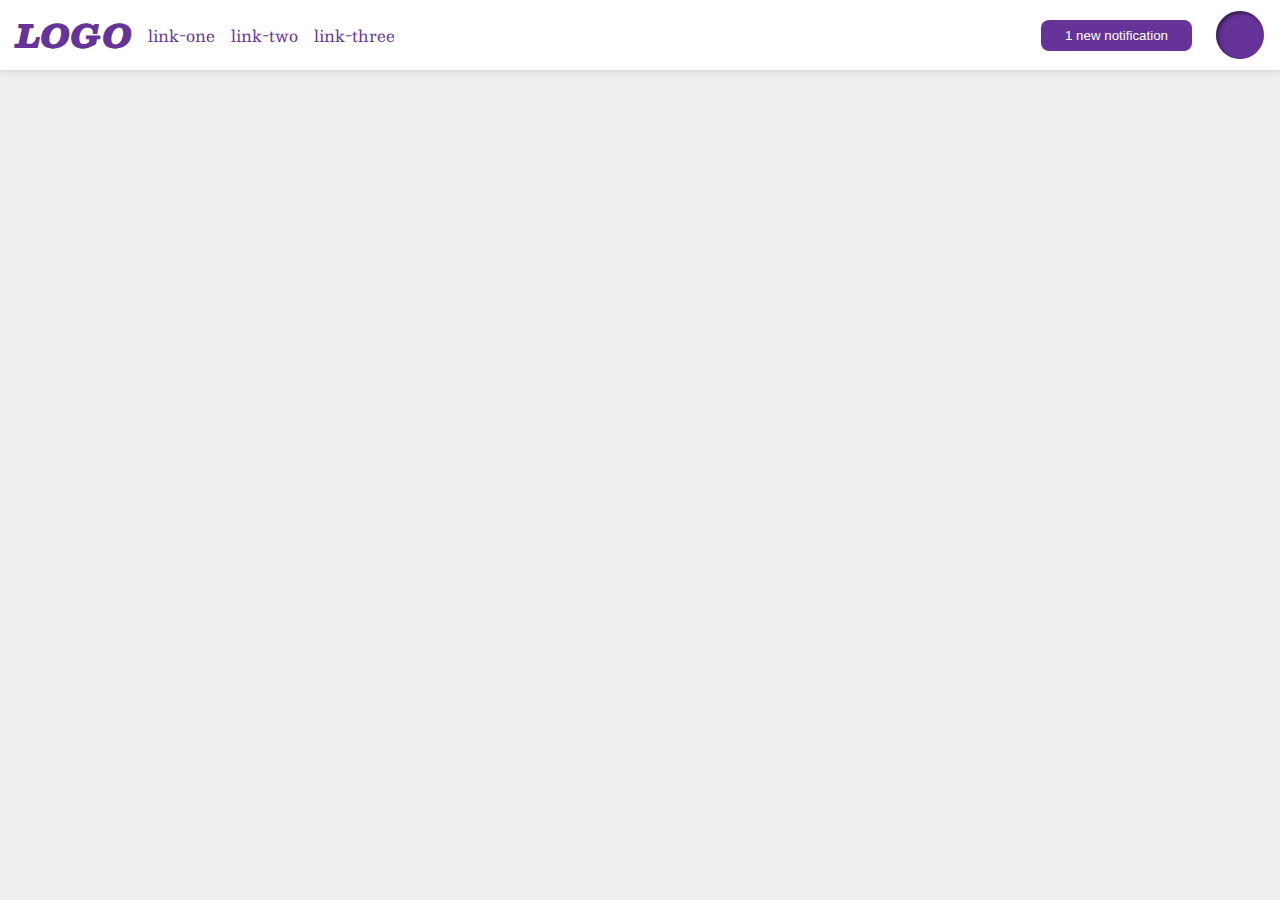
<file: foundations/flex/03-flex-header-2/index.html>
<!DOCTYPE html>
<html lang="en">
  <head>
    <meta charset="UTF-8">
    <meta http-equiv="X-UA-Compatible" content="IE=edge">
    <meta name="viewport" content="width=device-width, initial-scale=1.0">
    <title>Flex Header 2</title>
    <link rel="stylesheet" href="style.css">
  </head>
  <body>
    <div class="header">
      <div class="left">
        <div class="logo">
          LOGO
        </div>
        <ul class="links">
          <li><a href="https://google.com">link-one</a></li>
          <li><a href="https://google.com">link-two</a></li>
          <li><a href="https://google.com">link-three</a></li>
        </ul>
      </div>
      <div class="right">
        <button class="notifications">
          1 new notification
        </button>
        <div class="profile-image"></div>
      </div>
    </div>
  </body>
</html>
</file>
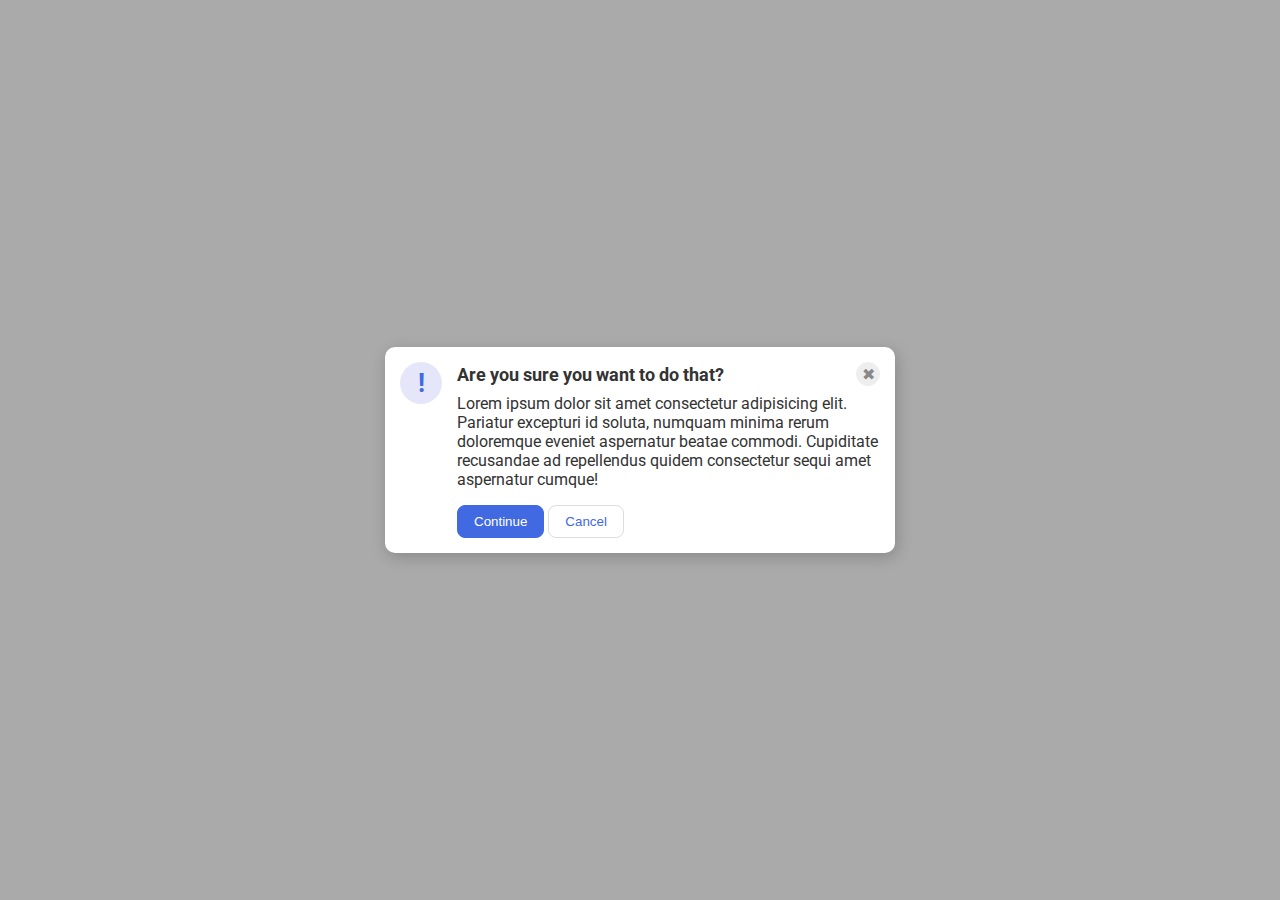
<file: foundations/flex/05-flex-modal/index.html>
<!DOCTYPE html>
<html lang="en">
  <head>
    <meta charset="UTF-8">
    <meta http-equiv="X-UA-Compatible" content="IE=edge">
    <meta name="viewport" content="width=device-width, initial-scale=1.0">
    <link rel="stylesheet" href="style.css">
    <title>Modal</title>
  </head>
  <body>
    <div class="modal">
      <div class="icon">!</div>
      <div class="container">
        <div class="header">Are you sure you want to do that?
          <button class="close-button">✖</button>
        </div>
        <div class="text">Lorem ipsum dolor sit amet consectetur adipisicing elit. Pariatur excepturi id soluta, numquam minima rerum doloremque eveniet aspernatur beatae commodi. Cupiditate recusandae ad repellendus quidem consectetur sequi amet aspernatur cumque!</div>
        <button class="continue">Continue</button>
        <button class="cancel">Cancel</button>
      </div>
    </div>
  </body>
</html>
</file>
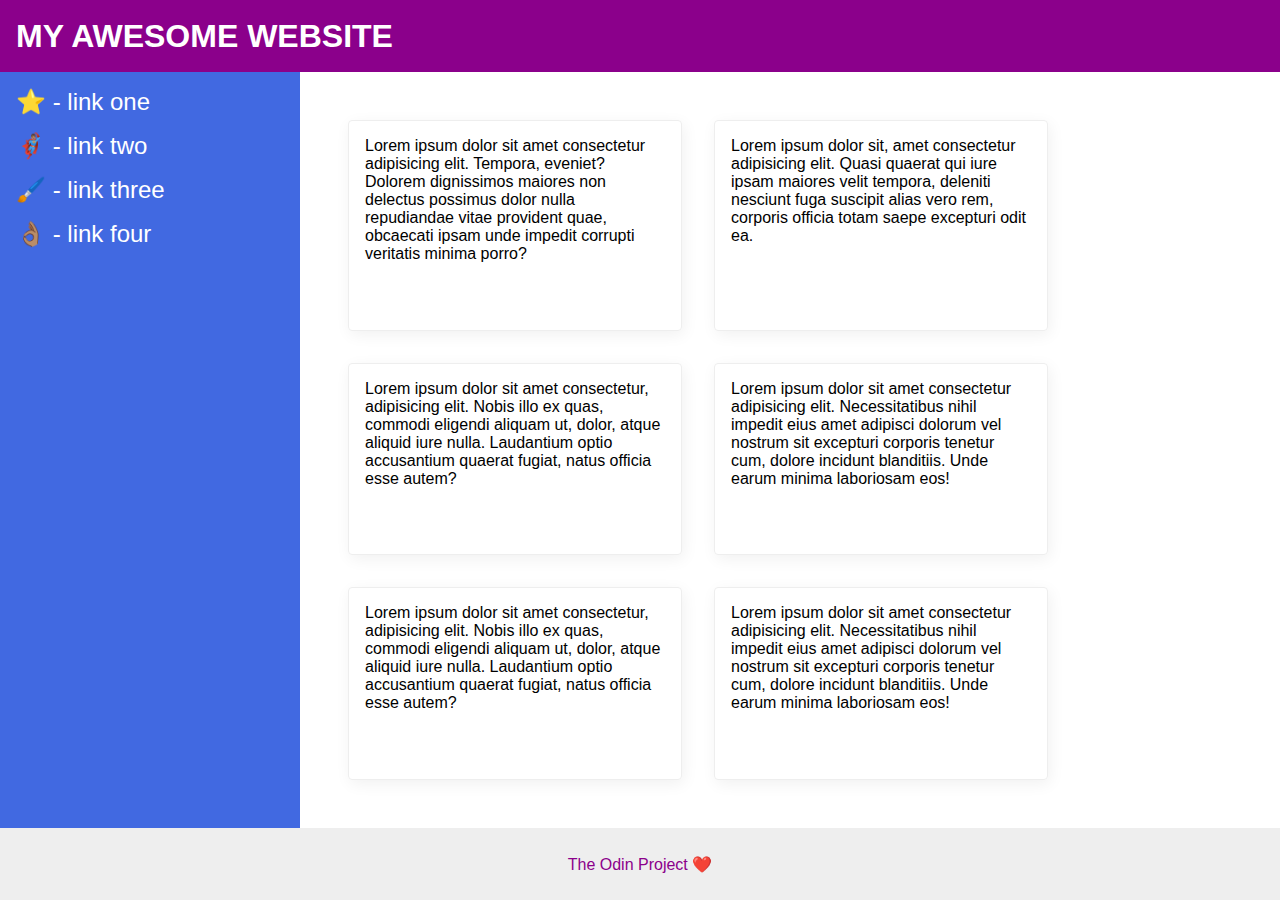
<file: foundations/flex/07-flex-layout-2/index.html>
<!DOCTYPE html>
<html lang="en">
  <head>
    <meta charset="UTF-8">
    <meta http-equiv="X-UA-Compatible" content="IE=edge">
    <meta name="viewport" content="width=device-width, initial-scale=1.0">
    <title>The Holy Grail</title>
    <link rel="stylesheet" href="style.css">
  </head>
  <body>
    <div class="header">
      MY AWESOME WEBSITE
    </div>
    <div class="body">
      <div class="sidebar">
        <ul>
          <li><a href="#">⭐ - link one</a></li>
          <li><a href="#">🦸🏽‍♂️ - link two</a></li>
          <li><a href="#">🖌️ - link three</a></li>
          <li><a href="#">👌🏽 - link four</a></li>
        </ul>
      </div>
      <div class="container">
        <div class="card">Lorem ipsum dolor sit amet consectetur adipisicing elit. Tempora, eveniet? Dolorem dignissimos maiores non delectus possimus dolor nulla repudiandae vitae provident quae, obcaecati ipsam unde impedit corrupti veritatis minima porro?</div>
        <div class="card">Lorem ipsum dolor sit, amet consectetur adipisicing elit. Quasi quaerat qui iure ipsam maiores velit tempora, deleniti nesciunt fuga suscipit alias vero rem, corporis officia totam saepe excepturi odit ea.</div>
        <div class="card">Lorem ipsum dolor sit amet consectetur, adipisicing elit. Nobis illo ex quas, commodi eligendi aliquam ut, dolor, atque aliquid iure nulla. Laudantium optio accusantium quaerat fugiat, natus officia esse autem?</div>
        <div class="card">Lorem ipsum dolor sit amet consectetur adipisicing elit. Necessitatibus nihil impedit eius amet adipisci dolorum vel nostrum sit excepturi corporis tenetur cum, dolore incidunt blanditiis. Unde earum minima laboriosam eos!</div>
        <div class="card">Lorem ipsum dolor sit amet consectetur, adipisicing elit. Nobis illo ex quas, commodi eligendi aliquam ut, dolor, atque aliquid iure nulla. Laudantium optio accusantium quaerat fugiat, natus officia esse autem?</div>
        <div class="card">Lorem ipsum dolor sit amet consectetur adipisicing elit. Necessitatibus nihil impedit eius amet adipisci dolorum vel nostrum sit excepturi corporis tenetur cum, dolore incidunt blanditiis. Unde earum minima laboriosam eos!</div>
      </div>
    </div>  
    <div class="footer">
      The Odin Project ❤️
    </div>
  </body>
</html>
</file>
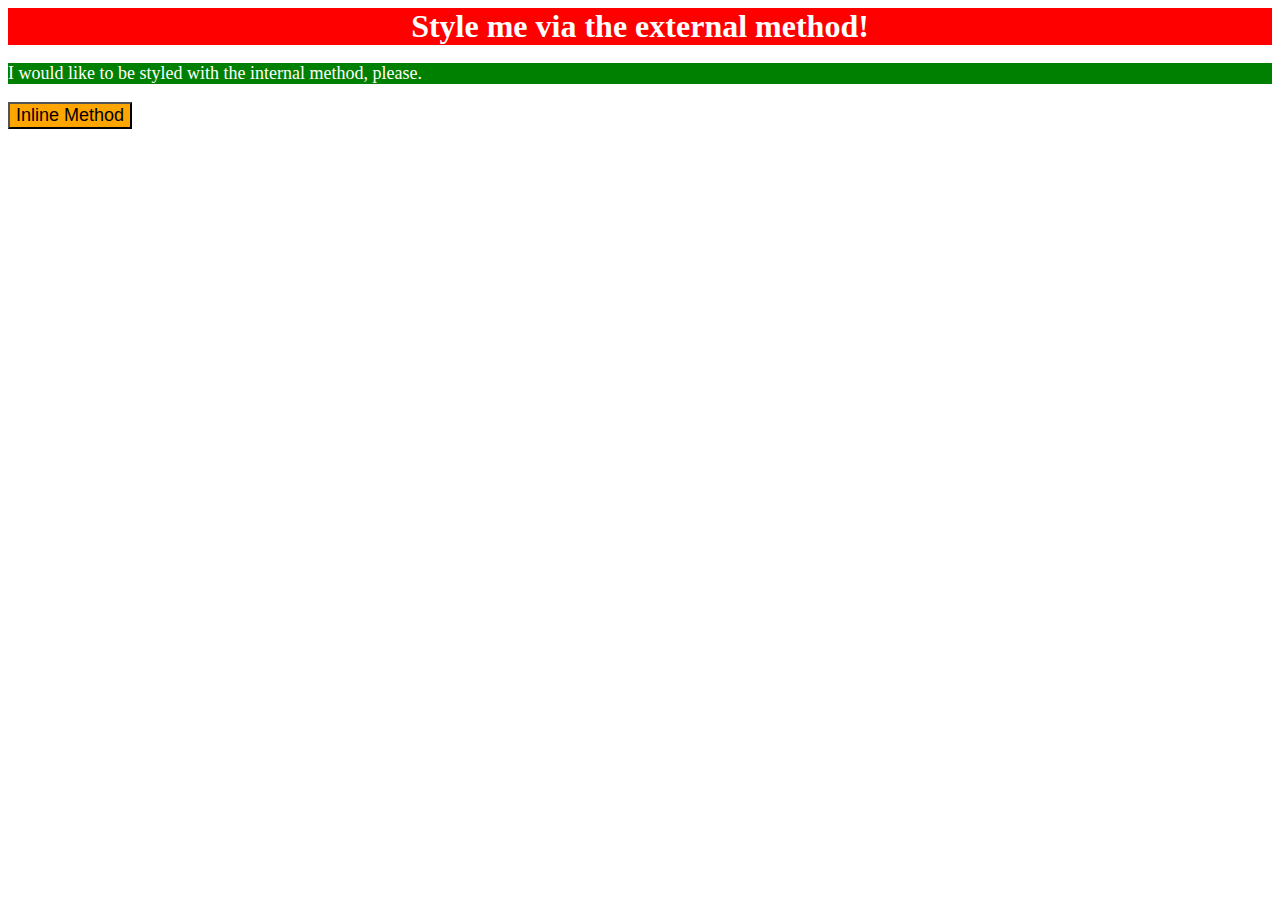
<file: foundations/intro-to-css/01-css-methods/index.html>
<!DOCTYPE html>
<html lang="en">
  <head>
    <meta charset="UTF-8">
    <meta http-equiv="X-UA-Compatible" content="IE=edge">
    <link rel="stylesheet" href="styles.css">
    <meta name="viewport" content="width=device-width, initial-scale=1.0">
    <title>Methods for Adding CSS</title>
    <style>
      p {
        background-color: green;
        color: white;
        font-size: 18px;
      }
    </style>
  </head>
  <body>
    <div>Style me via the external method!</div>
    <p>I would like to be styled with the internal method, please.</p>
    <button style="background-color: orange; font-size: 18px;">Inline Method</button>
  </body>
</html>
</file>
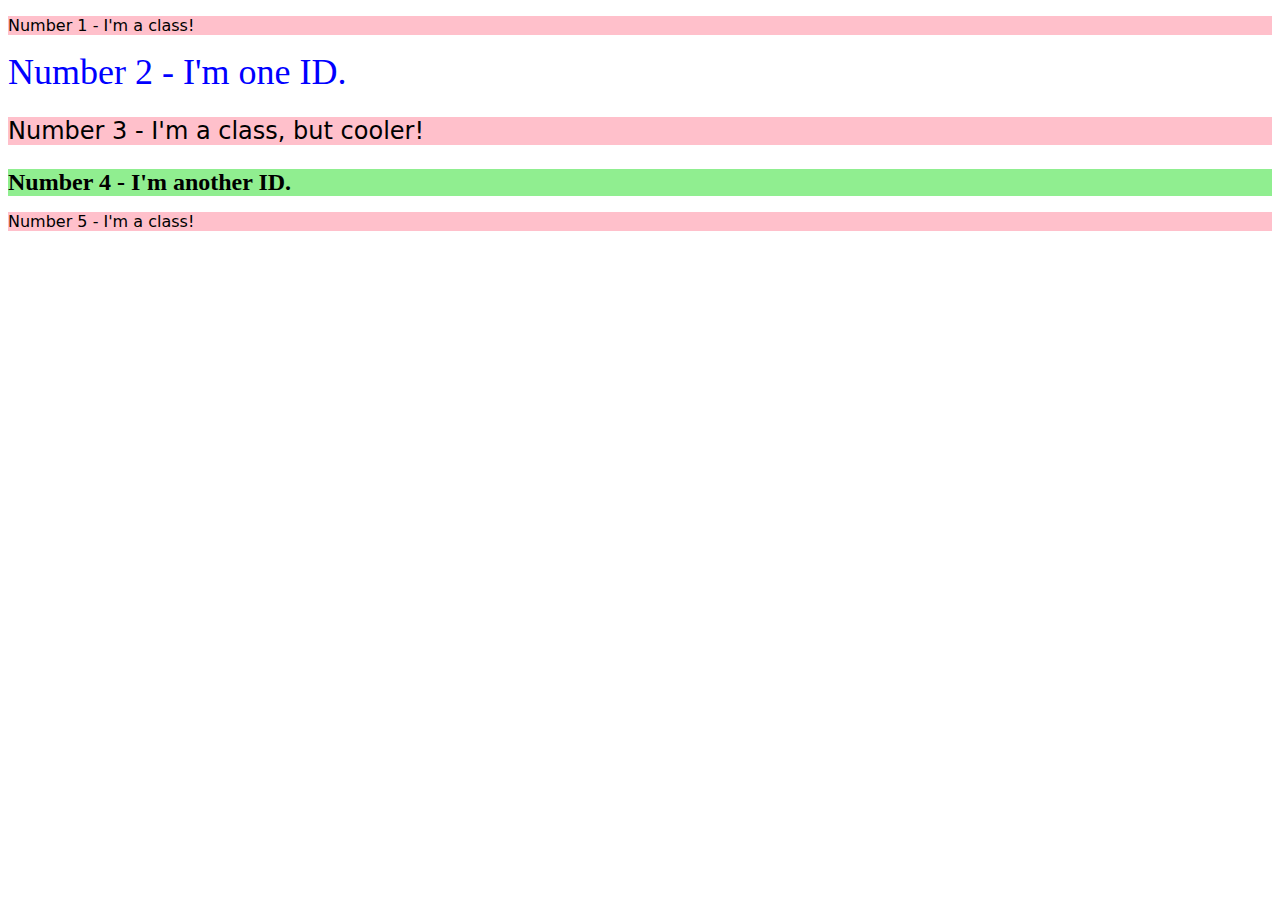
<file: foundations/intro-to-css/02-class-id-selectors/index.html>
<!DOCTYPE html>
<html lang="en">
  <head>
    <meta charset="UTF-8">
    <meta http-equiv="X-UA-Compatible" content="IE=edge">
    <meta name="viewport" content="width=device-width, initial-scale=1.0">
    <title>Class and ID Selectors</title>
    <link rel="stylesheet" href="style.css">
  </head>
  <body>
    <p class="odd">Number 1 - I'm a class!</p>
    <div id="two">Number 2 - I'm one ID.</div>
    <p class="odd adjust-font-size">Number 3 - I'm a class, but cooler!</p>
    <div id="four" class="adjust-font-size">Number 4 - I'm another ID.</div>
    <p class="odd">Number 5 - I'm a class!</p>
  </body>
</html>
</file>
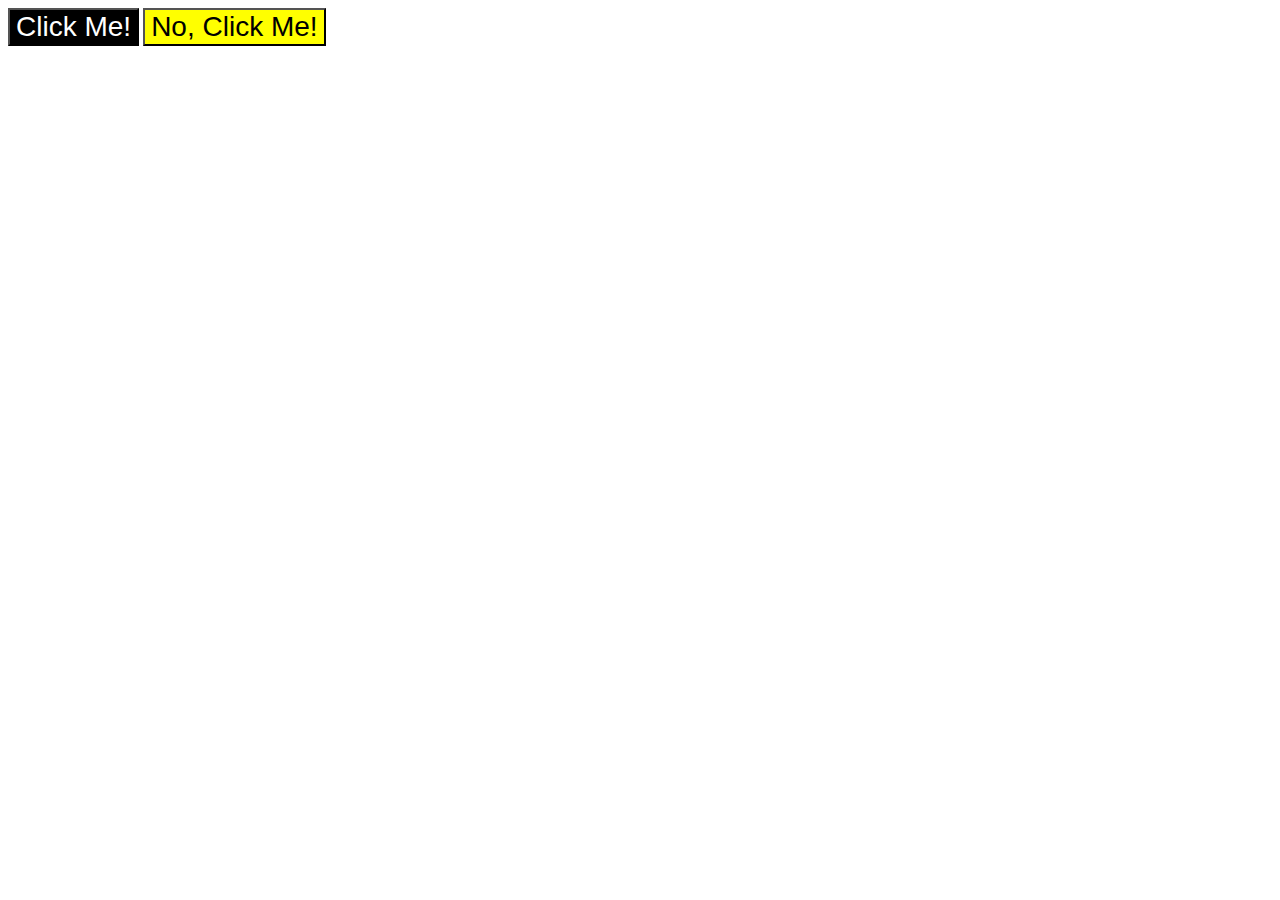
<file: foundations/intro-to-css/03-grouping-selectors/index.html>
<!DOCTYPE html>
<html lang="en">
  <head>
    <meta charset="UTF-8">
    <meta http-equiv="X-UA-Compatible" content="IE=edge">
    <meta name="viewport" content="width=device-width, initial-scale=1.0">
    <title>Grouping Selectors</title>
    <link rel="stylesheet" href="style.css">
  </head>
  <body>
    <button class="first">Click Me!</button>
    <button class="second">No, Click Me!</button>
  </body>
</html>
</file>
<file: foundations/flex/03-flex-header-2/style.css>
/* this is some magical font-importing.  
you'll learn about it later. */
@import url('https://fonts.googleapis.com/css2?family=Besley:ital,wght@0,400;1,900&display=swap');

body {
  margin: 0;
  background: #eee;
  font-family: Besley, serif;
}

.header {
  background: white;
  border-bottom: 1px solid #ddd;
  box-shadow: 0 0 8px rgba(0,0,0,.1);
  display: flex;
  justify-content: space-between;
  padding: 8px;
}

.profile-image {
  background: rebeccapurple;
  box-shadow: inset 2px 2px 4px rgba(0,0,0,.5);
  border-radius: 50%;
  width: 48px;
  height: 48px;
  margin-right: 8px;
}

.logo {
  color: rebeccapurple;
  font-size: 32px;
  font-weight: 900;
  font-style: italic;
  margin-left: 8px;
}

button {
  border: none;
  border-radius: 8px;
  background: rebeccapurple;
  color: white;
  padding: 8px 24px;
  margin-right: 8px;
}

a {
  /* this removes the line under our links */
  text-decoration: none;
  color: rebeccapurple;
}

ul {
  list-style-type: none;
  display: flex;
  margin: 0;
  padding: 0;
  gap: 16px;
}

.left, .right {
  display: flex;
  align-items: center;
  gap: 16px;
}
</file>
<file: foundations/flex/05-flex-modal/style.css>
@import url('https://fonts.googleapis.com/css2?family=Roboto:wght@400;700&display=swap');

html, body {
  height: 100%;
}

body {
  font-family: Roboto, sans-serif;
  margin: 0;
  background: #aaa;
  color: #333;
  /* I'll give you this one for free lol */
  display: flex;
  align-items: center;
  justify-content: center;
}

.modal {
  background: white;
  width: 480px;
  border-radius: 10px;
  box-shadow: 2px 4px 16px rgba(0,0,0,.2);
  display: flex;
  gap: 15px;
  padding: 15px;
}

.icon {
  color: royalblue;
  font-size: 26px;
  font-weight: 700;
  background: lavender;
  width: 42px;
  height: 42px;
  border-radius: 50%;
  display: flex;
  align-items: center;
  justify-content: center;
  flex-shrink: 0;
}

.close-button {
  background: #eee;
  border-radius: 50%;
  color: #888;
  font-weight: 400;
  font-size: 16px;
  height: 24px;
  width: 24px;
  display: flex;
  align-items: center;
  justify-content: center;
  border: 1px solid #eee;
  padding: 0;
}

.header {
  display: flex;
  align-items: center;
  justify-content: space-between;
  font-size: 18px;
  font-weight: 700;
  margin-bottom: 8px;
}

.text {
  margin-bottom: 16px;
}

button {
  cursor: pointer;
  padding: 8px 16px;
  border-radius: 8px;
}

button.continue {
  background: royalblue;
  border: 1px solid royalblue;
  color: white;
}

button.cancel {
  background: white;
  border: 1px solid #ddd;
  color: royalblue;
}
</file>
<file: foundations/flex/07-flex-layout-2/style.css>
body {
  font-family: -apple-system, BlinkMacSystemFont, 'Segoe UI', Roboto, Oxygen, Ubuntu, Cantarell, 'Open Sans', 'Helvetica Neue', sans-serif;
  margin: 0;
  min-height: 100vh;
  display: flex;
  flex-direction: column;
}

ul {
  list-style-type: none;
  margin: 0;
  padding: 0;
}

li {
  margin-bottom: 16px;
}

a {
  color: white;
  text-decoration: none;
  font-size: 24px;
}

.header {
  height: 72px;
  background: darkmagenta;
  color: white;
  display: flex;
  align-items: center;
  padding: 0 16px;
  font-size: 32px;
  font-weight: 900;
}

.body {
  display: flex;
  flex: 1;
}

.footer {
  height: 72px;
  background: #eee;
  color: darkmagenta;
  display: flex;
  justify-content: center;
  align-items: center;
}

.sidebar {
  width: 300px;
  background: royalblue;
  box-sizing: border-box;
  flex-shrink: 0;
  padding: 16px;
}

.card {
  border: 1px solid #eee;
  box-shadow: 2px 4px 16px rgba(0,0,0,.06);
  border-radius: 4px;
  padding: 16px;
  width: 300px;
}

.container {
  display: flex;
  padding: 48px;
  gap: 32px;
  flex-wrap: wrap;
}
</file>
<file: foundations/intro-to-css/01-css-methods/styles.css>
div {
    background-color: red;
    color: white;
    font-size: 32px;
    text-align: center;
    font-weight: bold;
}
</file>
<file: foundations/intro-to-css/02-class-id-selectors/style.css>
.odd {
    background-color: pink;
    font-family: Verdana, "DejaVu Sans", sans-serif;
}

.adjust-font-size {
    font-size: 24px
}

#two {
    color: blue;
    font-size: 36px;
}

#four {
    background-color: lightgreen;
    font-size: 24px;
    font-weight: bold;
}
</file>
<file: foundations/intro-to-css/03-grouping-selectors/style.css>
.first {
    background-color: black;
    color: white;
}

.second {
    background-color: yellow;
}

.first, .second {
    font-size: 28px;
    font-family: Helvetica, "Times New Roman", sans-serif;
}
</file>
